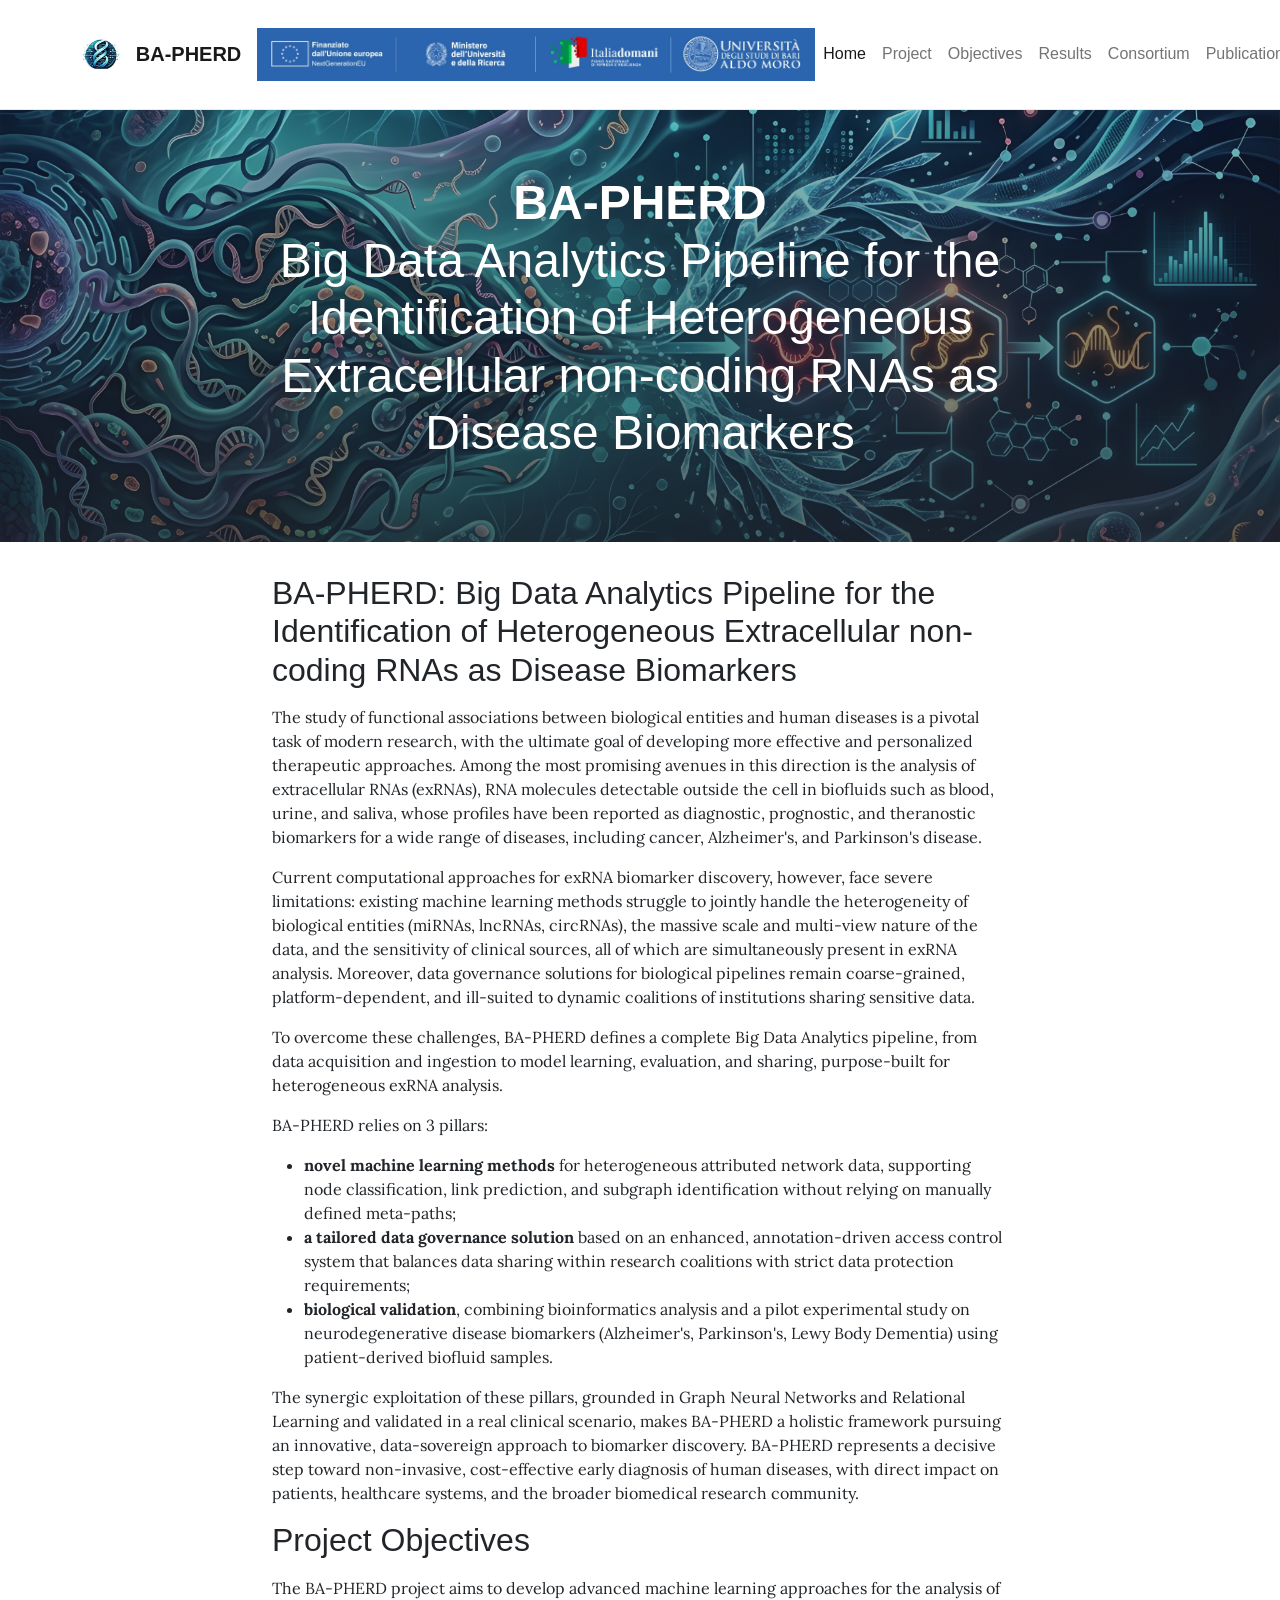
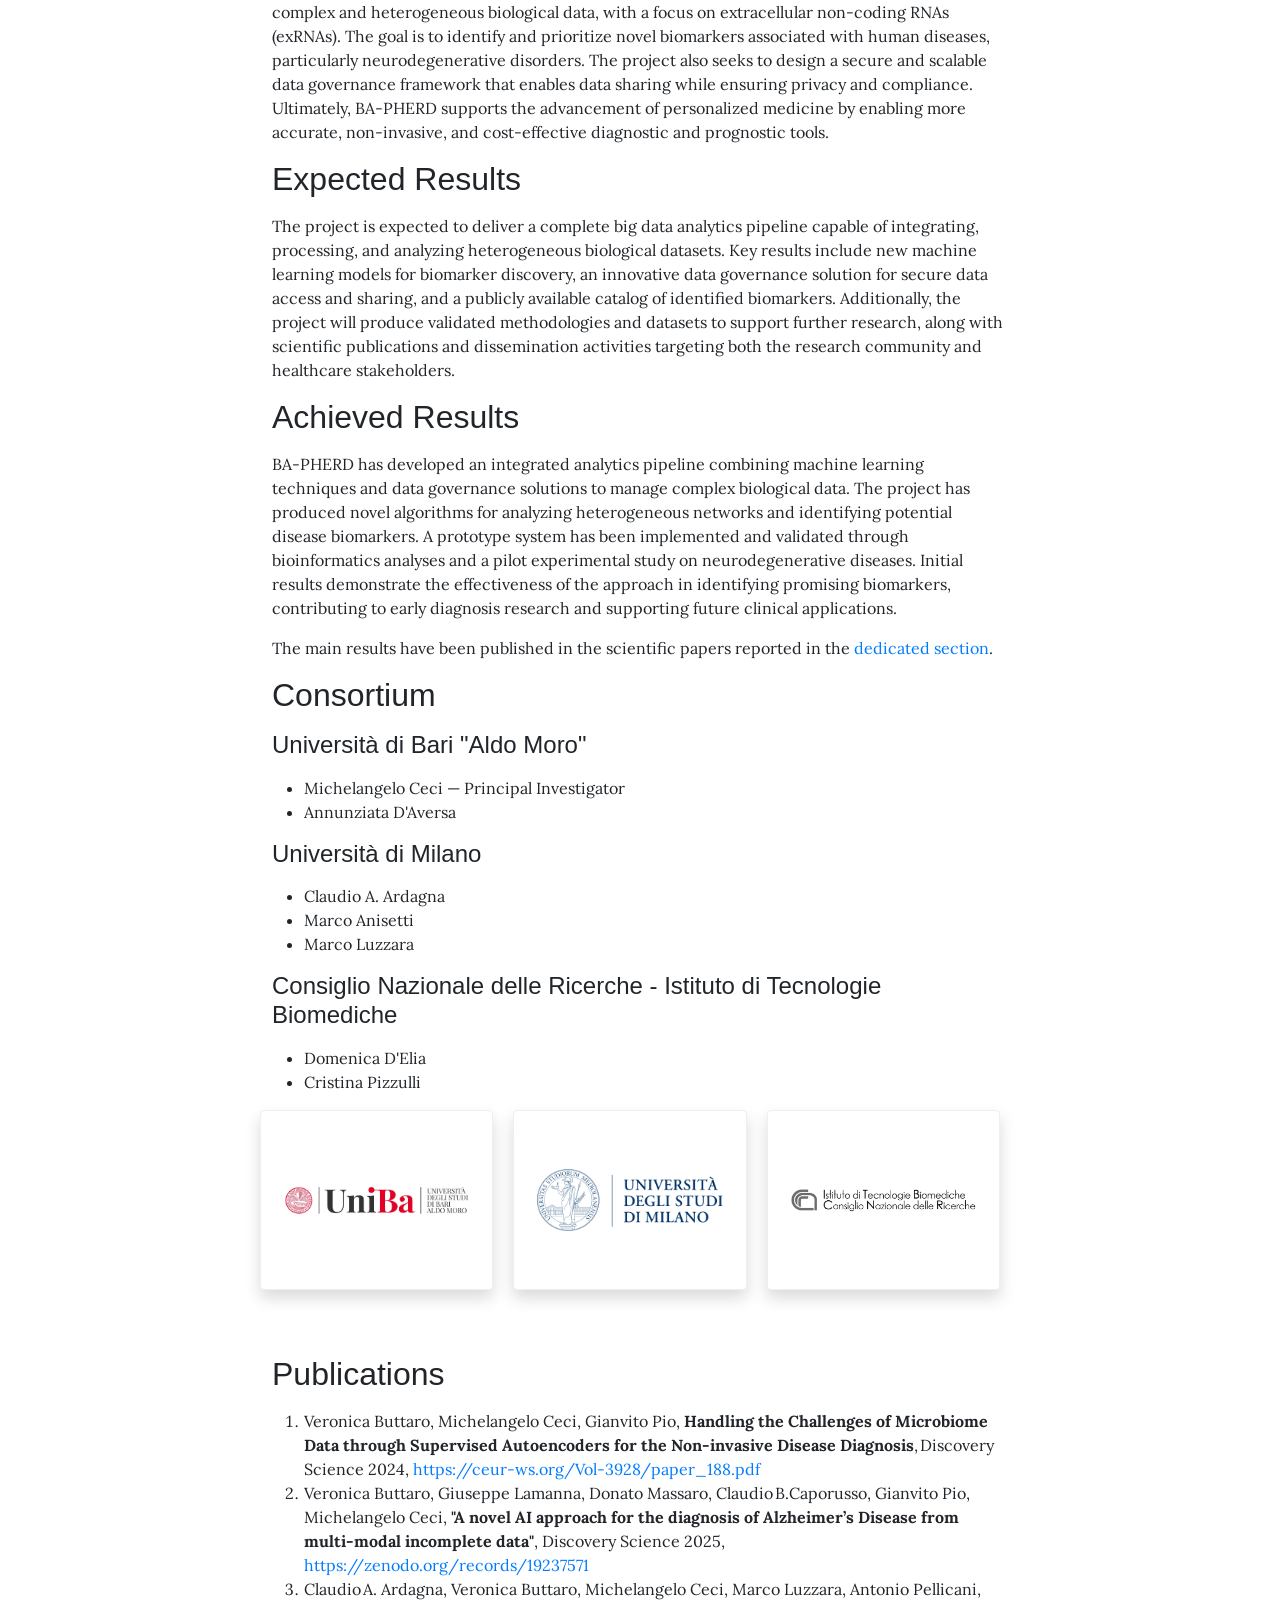
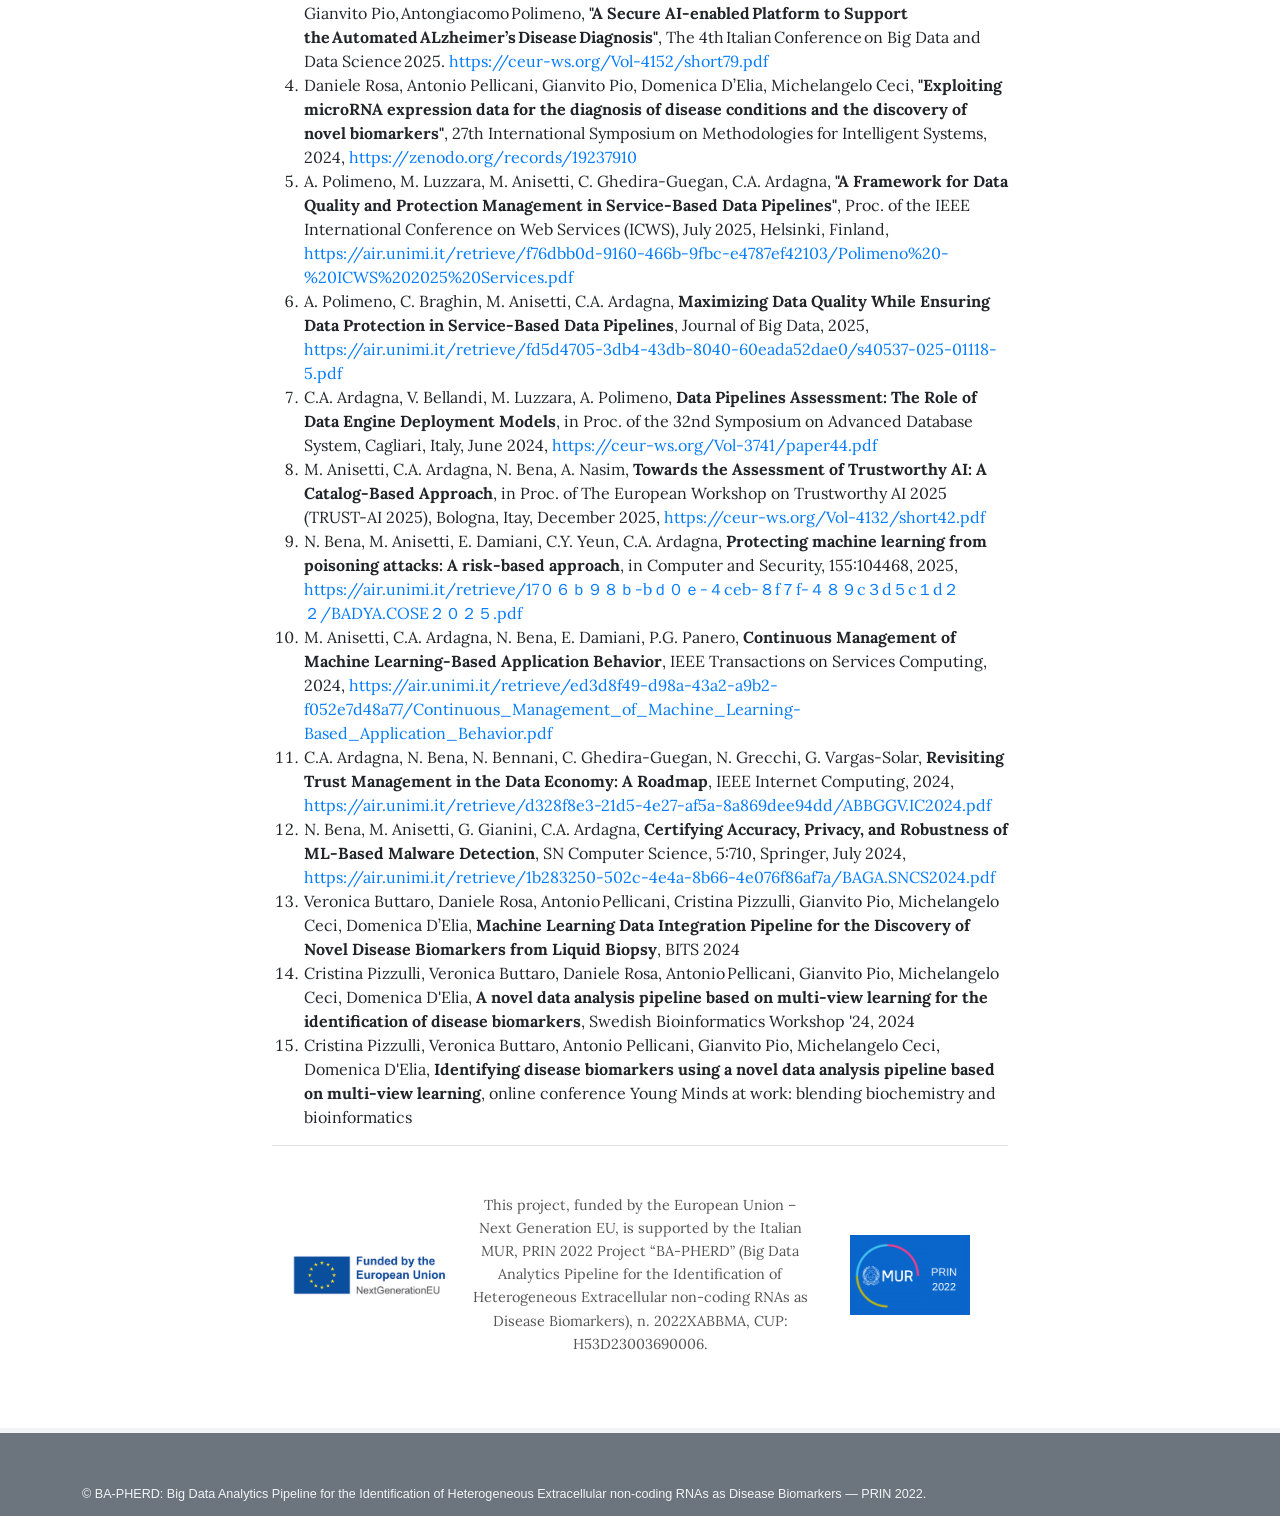
<file: index.html>
<!DOCTYPE html>
<html>

  <head>
  <meta charset="utf-8">
  <meta name="viewport" content="width=device-width, initial-scale=1, shrink-to-fit=no">

  
    <title>BA-PHERD</title>
  

   
  
  
  

  
  
  
  
    <meta name="author" content="BA-PHERD: Big Data Analytics Pipeline for the Identification of Heterogeneous Extracellular non-coding RNAs as Disease Biomarkers">
  
  

  <meta property="og:url" content="/">
  <meta property="og:type" content="website">
  <meta property="og:title" content="<b>BA-PHERD</b><br> Big Data Analytics Pipeline for the Identification of Heterogeneous Extracellular non-coding RNAs as Disease Biomarkers">
  
  
  
    <meta property="og:image" content="/assets/theme/images/2026/banner.png">
  

  <link rel="icon" type="image/x-icon" href="/favicon.ico">
  <!-- Bootstrap CSS is included in main.css -->
  <link rel="stylesheet" href="/assets/theme/css/main.css">
  <link rel="stylesheet" href="/assets/theme/css/fontawesome-all.min.css">
  <link rel="stylesheet" href="/assets/theme/css/academicons.min.css">
  <link rel="stylesheet" href="/assets/theme/css/pygments.css">
  
    <link href="https://fonts.googleapis.com/css?family=Lora:400,400i,700,700i&display=swap" rel="stylesheet">
  
  <link rel="alternate" type="application/rss+xml" title="BA-PHERD - RSS feed" href="/feed.xml" >
  <!-- Javascript libraries: loaded at top so templates can use these -->
  <script src="/assets/theme/js/jquery.min.js"></script>
  <script src="/assets/theme/js/popper.min.js"></script>
  <script src="/assets/theme/js/bootstrap.min.js"></script>
  <script src="/assets/theme/js/dynamic_page.js"></script>
</head>


  <body>
    <nav class="navbar navbar-expand-lg navbar-light bg-light d-print-none" id="main-nav">
  <div class="container">
    
    <!-- Riga 1 mobile: brand | Riga unica desktop: brand -->
<a class="navbar-brand d-flex align-items-center" href="/">      
        <img class="me-3" src="/assets/theme/images/icon.jpg" alt="BA-PHERD">
      
      BA-PHERD
    </a>

    <!-- Riga 2 mobile: immagine centrata | Centro desktop -->
    <img src="/assets/theme/images/2026/prin.jpg" alt="PRIN" class="prin-image mx-auto">

    <!-- Riga 3 mobile: toggler centrato -->
    
    
      <button class="navbar-toggler mx-auto mx-lg-0" type="button" data-bs-toggle="collapse" data-bs-target="#navbar-menu">
        Menu <i class="fas fa-bars"></i>
      </button>
      <div class="collapse navbar-collapse" id="navbar-menu">
        <ul class="navbar-nav ms-auto">
          
            
              <li class="navbar-item">
                
                <a class="nav-link active" href="/">Home</a>
              </li>
            
          
            
              <li class="navbar-item">
                
                <a class="nav-link" href="/#about">Project</a>
              </li>
            
          
            
              <li class="navbar-item">
                
                <a class="nav-link" href="/#objectives">Objectives</a>
              </li>
            
          
            
              <li class="navbar-item">
                
                <a class="nav-link" href="/#exp-res">Results</a>
              </li>
            
          
            
              <li class="navbar-item">
                
                <a class="nav-link" href="/#consortium">Consortium</a>
              </li>
            
          
            
              <li class="navbar-item">
                
                <a class="nav-link" href="/#publications">Publications</a>
              </li>
            
          
        </ul>
      </div>
    
  </div>
</nav>

    <main id="main-content">
      

  <header class="header bg-image" id="main-head" style="background-image: url('/assets/theme/images/2026/banner.png')">

    <div class="container">
      <div class="row">
        <div class="col-md-10 col-lg-8 position-relative mx-auto">
          <h1 class="home"><b>BA-PHERD</b><br> Big Data Analytics Pipeline for the Identification of Heterogeneous Extracellular non-coding RNAs as Disease Biomarkers</h1>
          

          
          <div class="lead">
</div>
          
          

          <div class="tags">
            
          </div>
        </div>
      </div>
    </div>
    
  </header>


      <div class="container content">
          
        

<div class="row">
  <div class="col-md-10 col-lg-8 mx-auto">
    <div class="row">
      <div class="col">

        <section id="about">
    <h2>BA-PHERD: Big Data Analytics Pipeline for the Identification of Heterogeneous Extracellular non-coding RNAs as
        Disease Biomarkers</h2>

    <p>The study of functional associations between biological entities and human diseases is a pivotal task of modern
        research, with the ultimate goal of developing more effective and personalized therapeutic approaches. Among the
        most promising avenues in this direction is the analysis of extracellular RNAs (exRNAs), RNA molecules
        detectable outside the cell in biofluids such as blood, urine, and saliva, whose profiles have been
        reported as diagnostic, prognostic, and theranostic biomarkers for a wide range of diseases, including cancer,
        Alzheimer's, and Parkinson's disease.</p>

    <p>Current computational approaches for exRNA biomarker discovery, however, face severe limitations: existing
        machine learning methods struggle to jointly handle the heterogeneity of biological entities (miRNAs, lncRNAs,
        circRNAs), the massive scale and multi-view nature of the data, and the sensitivity of clinical sources,
        all of which are simultaneously present in exRNA analysis. Moreover, data governance solutions for biological
        pipelines remain coarse-grained, platform-dependent, and ill-suited to dynamic coalitions of institutions
        sharing sensitive data.</p>

    <p>To overcome these challenges, BA-PHERD defines a complete Big Data Analytics pipeline, from data
        acquisition and ingestion to model learning, evaluation, and sharing, purpose-built for heterogeneous
        exRNA analysis.</p>

    <p>BA-PHERD relies on 3 pillars:</p>
    <ul>
        <li><strong>novel machine learning methods</strong> for heterogeneous attributed network data, supporting node
            classification, link prediction, and subgraph identification without relying on manually defined meta-paths;
        </li>
        <li><strong>a tailored data governance solution</strong> based on an enhanced, annotation-driven access control
            system that balances data sharing within research coalitions with strict data protection requirements;</li>
        <li><strong>biological validation</strong>, combining bioinformatics analysis and a pilot experimental study on
            neurodegenerative disease biomarkers (Alzheimer's, Parkinson's, Lewy Body Dementia) using patient-derived
            biofluid samples.</li>
    </ul>

    <p>The synergic exploitation of these pillars, grounded in Graph Neural Networks and Relational Learning and
        validated in a real clinical scenario, makes BA-PHERD a holistic framework pursuing an innovative,
        data-sovereign approach to biomarker discovery. BA-PHERD represents a decisive step toward non-invasive,
        cost-effective early diagnosis of human diseases, with direct impact on patients, healthcare systems, and the
        broader biomedical research community.</p>
</section>

<section id="objectives">
    <h2>Project Objectives</h2>
    
    <p>
        The BA-PHERD project aims to develop advanced machine learning approaches for the analysis of complex and heterogeneous biological data, with a focus on extracellular non-coding RNAs (exRNAs). The goal is to identify and prioritize novel biomarkers associated with human diseases, particularly neurodegenerative disorders. The project also seeks to design a secure and scalable data governance framework that enables data sharing while ensuring privacy and compliance. Ultimately, BA-PHERD supports the advancement of personalized medicine by enabling more accurate, non-invasive, and cost-effective diagnostic and prognostic tools.
    </p>
</section>

<section id="exp-res">
    <h2>Expected Results</h2>
    
    <p>
        The project is expected to deliver a complete big data analytics pipeline capable of integrating, processing, and analyzing heterogeneous biological datasets. Key results include new machine learning models for biomarker discovery, an innovative data governance solution for secure data access and sharing, and a publicly available catalog of identified biomarkers. Additionally, the project will produce validated methodologies and datasets to support further research, along with scientific publications and dissemination activities targeting both the research community and healthcare stakeholders.
    </p>
</section>

<section id="ach-res">
    <h2>Achieved Results</h2>
    
    <p>
        BA-PHERD has developed an integrated analytics pipeline combining machine learning techniques and data governance solutions to manage complex biological data. The project has produced novel algorithms for analyzing heterogeneous networks and identifying potential disease biomarkers. A prototype system has been implemented and validated through bioinformatics analyses and a pilot experimental study on neurodegenerative diseases. Initial results demonstrate the effectiveness of the approach in identifying promising biomarkers, contributing to early diagnosis research and supporting future clinical applications.
    </p>
    <p>
        The main results have been published in the scientific papers reported in the <a href="#publications">dedicated section</a>.
    </p>
</section>


<section id="consortium">
    <h2>Consortium</h2>

    <div class="consortium-unit">
        <h4>Università di Bari "Aldo Moro"</h4>
        <ul>
            <li>Michelangelo Ceci &mdash; Principal Investigator</li>
            <li>Annunziata D'Aversa</li>
        </ul>
    </div>

    <div class="consortium-unit">
        <h4>Università di Milano</h4>
        <ul>
            <li>Claudio A. Ardagna</li>
            <li>Marco Anisetti</li>
            <li>Marco Luzzara</li>
        </ul>
    </div>

    <div class="consortium-unit">
        <h4>Consiglio Nazionale delle Ricerche - Istituto di Tecnologie Biomediche</h4>
        <ul>
            <li>Domenica D'Elia</li>
            <li>Cristina Pizzulli</li>
        </ul>
    </div>
</section>

<section id="logos" class="row flex-expand">
    <div class="col-md-4 col-sm-12 item-expand">
        <a href="https://www.uniba.it/" target="_blank" rel="noopener">
            <div class="pad shadow">
                <img src="/assets/theme/images/2026/Logo-UNIBA.jpg" class="img-sponsor"
                    alt="Università di Bari Aldo Moro">
            </div>
        </a>
    </div>
    <div class="col-md-4 col-sm-12 item-expand">
        <a href="https://www.unimi.it/" target="_blank" rel="noopener">
            <div class="pad shadow">
                <img src="/assets/theme/images/2026/Logo-UNIMI.png" class="img-sponsor" alt="Università di Milano">
            </div>
        </a>
    </div>
    <div class="col-md-4 col-sm-12 item-expand">
        <a href="https://www.itb.cnr.it/istituto/" target="_blank" rel="noopener">
            <div class="pad shadow">
                <img src="/assets/theme/images/2026/LOGO-CNR.png" class="img-sponsor"
                    alt="CNR Istituto di Tecnologie Biomediche">
            </div>
        </a>
    </div>
</section>

<section id="publications">
    <h2>Publications</h2>
    <ol>
        <li>Veronica Buttaro, Michelangelo Ceci, Gianvito Pio, <b>Handling the Challenges of Microbiome Data through Supervised Autoencoders for the Non-invasive Disease Diagnosis</b>, Discovery Science 2024, <a href="https://ceur-ws.org/Vol-3928/paper_188.pdf" target="_blank" rel="noopener">https://ceur-ws.org/Vol-3928/paper_188.pdf</a></li>
        <li>Veronica Buttaro, Giuseppe Lamanna, Donato Massaro, Claudio B.Caporusso, Gianvito Pio, Michelangelo Ceci, <b>"A novel AI approach for the diagnosis of Alzheimer’s Disease from multi-modal incomplete data"</b>, Discovery Science 2025, <a href="https://zenodo.org/records/19237571" target="_blank" rel="noopener">https://zenodo.org/records/19237571</a></li>
        <li>Claudio A. Ardagna, Veronica Buttaro, Michelangelo Ceci, Marco Luzzara, Antonio Pellicani, Gianvito Pio, Antongiacomo Polimeno, <b>"A Secure AI-enabled Platform to Support the Automated ALzheimer’s Disease Diagnosis"</b>, The 4th Italian Conference on Big Data and Data Science 2025. <a href="https://ceur-ws.org/Vol-4152/short79.pdf" target="_blank" rel="noopener">https://ceur-ws.org/Vol-4152/short79.pdf</a></li>
        <li>Daniele Rosa, Antonio Pellicani, Gianvito Pio, Domenica D’Elia, Michelangelo Ceci,  <b>"Exploiting microRNA expression data for the diagnosis of disease conditions and the discovery of novel biomarkers"</b>, 27th International Symposium on Methodologies for Intelligent Systems, 2024, <a href="https://zenodo.org/records/19237910" target="_blank" rel="noopener">https://zenodo.org/records/19237910</a></li>
        

        <li>A. Polimeno, M. Luzzara, M. Anisetti, C. Ghedira-Guegan, C.A. Ardagna, <b>"A Framework for Data Quality and Protection Management in Service-Based Data Pipelines"</b>, Proc. of the IEEE International Conference on Web Services (ICWS), July 2025, Helsinki, Finland, <a href="https://air.unimi.it/retrieve/f76dbb0d-9160-466b-9fbc-e4787ef42103/Polimeno%20-%20ICWS%202025%20Services.pdf" target="_blank" rel="noopener">https://air.unimi.it/retrieve/f76dbb0d-9160-466b-9fbc-e4787ef42103/Polimeno%20-%20ICWS%202025%20Services.pdf</a></li>
        <li>A. Polimeno, C. Braghin, M. Anisetti, C.A. Ardagna, <b>Maximizing Data Quality While Ensuring Data Protection in Service-Based Data Pipelines</b>, Journal of Big Data, 2025, <a href="https://air.unimi.it/retrieve/fd5d4705-3db4-43db-8040-60eada52dae0/s40537-025-01118-5.pdf" target="_blank" rel="noopener">https://air.unimi.it/retrieve/fd5d4705-3db4-43db-8040-60eada52dae0/s40537-025-01118-5.pdf</a></li>
        <li>C.A. Ardagna, V. Bellandi, M. Luzzara, A. Polimeno, <b>Data Pipelines Assessment: The Role of Data Engine Deployment Models</b>, in Proc. of the 32nd Symposium on Advanced Database System, Cagliari, Italy, June 2024, <a href="https://ceur-ws.org/Vol-3741/paper44.pdf" target="_blank" rel="noopener">https://ceur-ws.org/Vol-3741/paper44.pdf</a></li>
        <li>M. Anisetti, C.A. Ardagna, N. Bena, A. Nasim, <b>Towards the Assessment of Trustworthy AI: A Catalog-Based Approach</b>, in Proc. of The European Workshop on Trustworthy AI 2025 (TRUST-AI 2025), Bologna, Itay, December 2025, <a href="https://ceur-ws.org/Vol-4132/short42.pdf" target="_blank" rel="noopener">https://ceur-ws.org/Vol-4132/short42.pdf</a></li>
        <li>N. Bena, M. Anisetti, E. Damiani, C.Y. Yeun, C.A. Ardagna, <b>Protecting machine learning from poisoning attacks: A risk-based approach</b>, in Computer and Security, 155:104468, 2025, <a href="https://air.unimi.it/retrieve/1706b98b-bd0e-4ceb-8f7f-489c3d5c1d2２/BADYA.COSE２０２５.pdf" target="_blank" rel="noopener">https://air.unimi.it/retrieve/17０６ｂ９８ｂ-bｄ０ｅ-４ceb-８f７f-４８９c３d５c１d２２/BADYA.COSE２０２５.pdf</a></li>
        <li>M. Anisetti, C.A. Ardagna, N. Bena, E. Damiani, P.G. Panero, <b>Continuous Management of Machine Learning-Based Application Behavior</b>, IEEE Transactions on Services Computing, 2024, <a href="https://air.unimi.it/retrieve/ed3d8f49-d98a-43a2-a9b2-f052e7d48a77/Continuous_Management_of_Machine_Learning-Based_Application_Behavior.pdf" target="_blank" rel="noopener">https://air.unimi.it/retrieve/ed3d8f49-d98a-43a2-a9b2-f052e7d48a77/Continuous_Management_of_Machine_Learning-Based_Application_Behavior.pdf</a></li>
        <li>C.A. Ardagna, N. Bena, N. Bennani, C. Ghedira-Guegan, N. Grecchi, G. Vargas-Solar, <b>Revisiting Trust Management in the Data Economy: A Roadmap</b>, IEEE Internet Computing, 2024, <a href="https://air.unimi.it/retrieve/d328f8e3-21d5-4e27-af5a-8a869dee94dd/ABBGGV.IC2024.pdf" target="_blank" rel="noopener">https://air.unimi.it/retrieve/d328f8e3-21d5-4e27-af5a-8a869dee94dd/ABBGGV.IC2024.pdf</a></li>
        <li>N. Bena, M. Anisetti, G. Gianini, C.A. Ardagna, <b>Certifying Accuracy, Privacy, and Robustness of ML-Based Malware Detection</b>, SN Computer Science, 5:710, Springer, July 2024, <a href="https://air.unimi.it/retrieve/1b283250-502c-4e4a-8b66-4e076f86af7a/BAGA.SNCS2024.pdf" target="_blank" rel="noopener">https://air.unimi.it/retrieve/1b283250-502c-4e4a-8b66-4e076f86af7a/BAGA.SNCS2024.pdf</a></li>
        <li>Veronica Buttaro, Daniele Rosa, Antonio Pellicani, Cristina Pizzulli, Gianvito Pio, Michelangelo Ceci, Domenica D’Elia, <b>Machine Learning Data Integration Pipeline for the Discovery of Novel Disease Biomarkers from Liquid Biopsy</b>, BITS 2024 </li>
        <li>Cristina Pizzulli, Veronica Buttaro, Daniele Rosa, Antonio Pellicani, Gianvito Pio, Michelangelo Ceci, Domenica D'Elia, <b>A novel data analysis pipeline based on multi-view learning for the identification of disease biomarkers</b>, Swedish Bioinformatics Workshop '24, 2024</li>
        <li>Cristina Pizzulli, Veronica Buttaro, Antonio Pellicani, Gianvito Pio, Michelangelo Ceci, Domenica D'Elia, <b>Identifying disease biomarkers using a novel data analysis pipeline based on multi-view learning</b>, online conference Young Minds at work: blending biochemistry and bioinformatics</li>
    </ol>
</section>


<section id="final" class="container-fluid py-5">
    <div class="row align-items-center text-center">
        <div class="col-md-3 col-12 mb-4 mb-md-0">
            <img src="/assets/theme/images/2026/NextGenEU.png" class="img-fluid img-prin" alt="Next Generation EU">
        </div>
        
        <div class="col-md-6 col-12 mb-4 mb-md-0">
            <p class="project-description">
                This project, funded by the European Union – Next Generation EU, is supported by the Italian MUR, 
                PRIN 2022 Project “BA-PHERD” (Big Data Analytics Pipeline for the Identification of Heterogeneous 
                Extracellular non-coding RNAs as Disease Biomarkers), n. 2022XABBMA, CUP: H53D23003690006.
            </p>
        </div>
        
        <div class="col-md-3 col-12">
            <img src="/assets/theme/images/2026/prin_mur_2022.png" class="img-fluid img-prin" alt="PRIN MUR 2022">
        </div>
    </div>
</section>

      </div>

      
    </div>
    
    
</div>


      </div>
    </main>

    <footer class="d-print-none">
  <div class="container">
    <div class="row">
      
        <div class="col-lg">
          <ul class="list-inline">
            

            

            

            

            

            
          </ul>
        </div>
      

      
    </div>

    <div class="small mt-2">
      
        <p>© BA-PHERD: Big Data Analytics Pipeline for the Identification of Heterogeneous Extracellular non-coding RNAs as Disease Biomarkers</p>
      
      
        <p>PRIN 2022.</p>

      
      
    </div>
  </div>
</footer>

<script src="/assets/theme/js/anchor.min.js"></script>
<script>
  // Show anchors when hovering over headings, using anchor.js
  (function () {
    const headings = ".content h2[id], .content h3[id], .content h4[id], .content h5[id], .content h6[id]";
    anchors.options = { placement: "right" };
    anchors.add(headings);
  })();
</script>


  </body>
</html>
</file>
<file: assets/theme/css/pygments.css>
/*
  This file is not included via npm, since the package is not updated:
  https://github.com/richleland/pygments-css/issues/22

  Copy/pasted from:
  https://github.com/richleland/pygments-css/blob/146834e1f9476d517c10cee5f15381047866d93d/default.css
*/

.highlight .hll { background-color: #ffffcc }
.highlight  { background: #f8f8f8; }
.highlight .c { color: #408080; font-style: italic } /* Comment */
.highlight .err { border: 1px solid #FF0000 } /* Error */
.highlight .k { color: #008000; font-weight: bold } /* Keyword */
.highlight .o { color: #666666 } /* Operator */
.highlight .ch { color: #408080; font-style: italic } /* Comment.Hashbang */
.highlight .cm { color: #408080; font-style: italic } /* Comment.Multiline */
.highlight .cp { color: #BC7A00 } /* Comment.Preproc */
.highlight .cpf { color: #408080; font-style: italic } /* Comment.PreprocFile */
.highlight .c1 { color: #408080; font-style: italic } /* Comment.Single */
.highlight .cs { color: #408080; font-style: italic } /* Comment.Special */
.highlight .gd { color: #A00000 } /* Generic.Deleted */
.highlight .ge { font-style: italic } /* Generic.Emph */
.highlight .gr { color: #FF0000 } /* Generic.Error */
.highlight .gh { color: #000080; font-weight: bold } /* Generic.Heading */
.highlight .gi { color: #00A000 } /* Generic.Inserted */
.highlight .go { color: #888888 } /* Generic.Output */
.highlight .gp { color: #000080; font-weight: bold } /* Generic.Prompt */
.highlight .gs { font-weight: bold } /* Generic.Strong */
.highlight .gu { color: #800080; font-weight: bold } /* Generic.Subheading */
.highlight .gt { color: #0044DD } /* Generic.Traceback */
.highlight .kc { color: #008000; font-weight: bold } /* Keyword.Constant */
.highlight .kd { color: #008000; font-weight: bold } /* Keyword.Declaration */
.highlight .kn { color: #008000; font-weight: bold } /* Keyword.Namespace */
.highlight .kp { color: #008000 } /* Keyword.Pseudo */
.highlight .kr { color: #008000; font-weight: bold } /* Keyword.Reserved */
.highlight .kt { color: #B00040 } /* Keyword.Type */
.highlight .m { color: #666666 } /* Literal.Number */
.highlight .s { color: #BA2121 } /* Literal.String */
.highlight .na { color: #7D9029 } /* Name.Attribute */
.highlight .nb { color: #008000 } /* Name.Builtin */
.highlight .nc { color: #0000FF; font-weight: bold } /* Name.Class */
.highlight .no { color: #880000 } /* Name.Constant */
.highlight .nd { color: #AA22FF } /* Name.Decorator */
.highlight .ni { color: #999999; font-weight: bold } /* Name.Entity */
.highlight .ne { color: #D2413A; font-weight: bold } /* Name.Exception */
.highlight .nf { color: #0000FF } /* Name.Function */
.highlight .nl { color: #A0A000 } /* Name.Label */
.highlight .nn { color: #0000FF; font-weight: bold } /* Name.Namespace */
.highlight .nt { color: #008000; font-weight: bold } /* Name.Tag */
.highlight .nv { color: #19177C } /* Name.Variable */
.highlight .ow { color: #AA22FF; font-weight: bold } /* Operator.Word */
.highlight .w { color: #bbbbbb } /* Text.Whitespace */
.highlight .mb { color: #666666 } /* Literal.Number.Bin */
.highlight .mf { color: #666666 } /* Literal.Number.Float */
.highlight .mh { color: #666666 } /* Literal.Number.Hex */
.highlight .mi { color: #666666 } /* Literal.Number.Integer */
.highlight .mo { color: #666666 } /* Literal.Number.Oct */
.highlight .sa { color: #BA2121 } /* Literal.String.Affix */
.highlight .sb { color: #BA2121 } /* Literal.String.Backtick */
.highlight .sc { color: #BA2121 } /* Literal.String.Char */
.highlight .dl { color: #BA2121 } /* Literal.String.Delimiter */
.highlight .sd { color: #BA2121; font-style: italic } /* Literal.String.Doc */
.highlight .s2 { color: #BA2121 } /* Literal.String.Double */
.highlight .se { color: #BB6622; font-weight: bold } /* Literal.String.Escape */
.highlight .sh { color: #BA2121 } /* Literal.String.Heredoc */
.highlight .si { color: #BB6688; font-weight: bold } /* Literal.String.Interpol */
.highlight .sx { color: #008000 } /* Literal.String.Other */
.highlight .sr { color: #BB6688 } /* Literal.String.Regex */
.highlight .s1 { color: #BA2121 } /* Literal.String.Single */
.highlight .ss { color: #19177C } /* Literal.String.Symbol */
.highlight .bp { color: #008000 } /* Name.Builtin.Pseudo */
.highlight .fm { color: #0000FF } /* Name.Function.Magic */
.highlight .vc { color: #19177C } /* Name.Variable.Class */
.highlight .vg { color: #19177C } /* Name.Variable.Global */
.highlight .vi { color: #19177C } /* Name.Variable.Instance */
.highlight .vm { color: #19177C } /* Name.Variable.Magic */
.highlight .il { color: #666666 } /* Literal.Number.Integer.Long */
</file>
<file: assets/theme/css/academicons.min.css>
@font-face{font-family:Academicons;font-style:normal;font-weight:400;font-display:block;src:url(../fonts/academicons.eot);src:url(../fonts/academicons.eot) format('embedded-opentype'),url(../fonts/academicons.ttf) format('truetype'),url(../fonts/academicons.woff) format('woff'),url(../fonts/academicons.svg) format('svg')}.ai{font-family:Academicons;font-weight:400;-moz-osx-font-smoothing:grayscale;-webkit-font-smoothing:antialiased;display:inline-block;font-style:normal;font-variant:normal;text-rendering:auto;line-height:1}.ai-academia:before{content:"\e9af"}.ai-academia-square:before{content:"\e93d"}.ai-acclaim:before{content:"\e92e"}.ai-acclaim-square:before{content:"\e93a"}.ai-acm:before{content:"\e93c"}.ai-acm-square:before{content:"\e95d"}.ai-acmdl:before{content:"\e96a"}.ai-acmdl-square:before{content:"\e9d3"}.ai-ads:before{content:"\e9cb"}.ai-ads-square:before{content:"\e94a"}.ai-africarxiv:before{content:"\e91b"}.ai-africarxiv-square:before{content:"\e90b"}.ai-arxiv:before{content:"\e974"}.ai-arxiv-square:before{content:"\e9a6"}.ai-biorxiv:before{content:"\e9a2"}.ai-biorxiv-square:before{content:"\e98b"}.ai-ceur:before{content:"\e96d"}.ai-ceur-square:before{content:"\e92f"}.ai-ciencia-vitae:before{content:"\e912"}.ai-ciencia-vitae-square:before{content:"\e913"}.ai-closed-access:before{content:"\e942"}.ai-closed-access-square:before{content:"\e943"}.ai-conversation:before{content:"\e94c"}.ai-conversation-square:before{content:"\e915"}.ai-coursera:before{content:"\e95f"}.ai-coursera-square:before{content:"\e97f"}.ai-crossref:before{content:"\e918"}.ai-crossref-square:before{content:"\e919"}.ai-cv:before{content:"\e9a5"}.ai-cv-square:before{content:"\e90a"}.ai-datacite:before{content:"\e91c"}.ai-datacite-square:before{content:"\e91d"}.ai-dataverse:before{content:"\e9f7"}.ai-dataverse-square:before{content:"\e9e4"}.ai-dblp:before{content:"\e94f"}.ai-dblp-square:before{content:"\e93f"}.ai-depsy:before{content:"\e97a"}.ai-depsy-square:before{content:"\e94b"}.ai-doi:before{content:"\e97e"}.ai-doi-square:before{content:"\e98f"}.ai-dryad:before{content:"\e97c"}.ai-dryad-square:before{content:"\e98c"}.ai-elsevier:before{content:"\e961"}.ai-elsevier-square:before{content:"\e910"}.ai-figshare:before{content:"\e981"}.ai-figshare-square:before{content:"\e9e7"}.ai-google-scholar:before{content:"\e9d4"}.ai-google-scholar-square:before{content:"\e9f9"}.ai-hal:before{content:"\e92c"}.ai-hal-square:before{content:"\e92d"}.ai-hypothesis:before{content:"\e95a"}.ai-hypothesis-square:before{content:"\e95b"}.ai-ideas-repec:before{content:"\e9ed"}.ai-ideas-repec-square:before{content:"\e9f8"}.ai-ieee:before{content:"\e929"}.ai-ieee-square:before{content:"\e9b9"}.ai-impactstory:before{content:"\e9cf"}.ai-impactstory-square:before{content:"\e9aa"}.ai-inaturalist:before{content:"\e900"}.ai-inaturalist-square:before{content:"\e901"}.ai-inpn:before{content:"\e902"}.ai-inpn-square:before{content:"\e903"}.ai-inspire:before{content:"\e9e9"}.ai-inspire-square:before{content:"\e9fe"}.ai-isidore:before{content:"\e936"}.ai-isidore-square:before{content:"\e954"}.ai-jstor:before{content:"\e938"}.ai-jstor-square:before{content:"\e944"}.ai-lattes:before{content:"\e9b3"}.ai-lattes-square:before{content:"\e99c"}.ai-mathoverflow:before{content:"\e9f6"}.ai-mathoverflow-square:before{content:"\e97b"}.ai-mendeley:before{content:"\e9f0"}.ai-mendeley-square:before{content:"\e9f3"}.ai-moodle:before{content:"\e907"}.ai-moodle-square:before{content:"\e908"}.ai-nakala:before{content:"\e940"}.ai-nakala-square:before{content:"\e941"}.ai-obp:before{content:"\e92a"}.ai-obp-square:before{content:"\e92b"}.ai-open-access:before{content:"\e939"}.ai-open-access-square:before{content:"\e9f4"}.ai-open-data:before{content:"\e966"}.ai-open-data-square:before{content:"\e967"}.ai-open-materials:before{content:"\e968"}.ai-open-materials-square:before{content:"\e969"}.ai-openedition:before{content:"\e946"}.ai-openedition-square:before{content:"\e947"}.ai-orcid:before{content:"\e9d9"}.ai-orcid-square:before{content:"\e9c3"}.ai-osf:before{content:"\e9ef"}.ai-osf-square:before{content:"\e931"}.ai-overleaf:before{content:"\e914"}.ai-overleaf-square:before{content:"\e98d"}.ai-philpapers:before{content:"\e98a"}.ai-philpapers-square:before{content:"\e96f"}.ai-piazza:before{content:"\e99a"}.ai-piazza-square:before{content:"\e90c"}.ai-preregistered:before{content:"\e906"}.ai-preregistered-square:before{content:"\e96b"}.ai-protocols:before{content:"\e952"}.ai-protocols-square:before{content:"\e953"}.ai-psyarxiv:before{content:"\e90e"}.ai-psyarxiv-square:before{content:"\e90f"}.ai-publons:before{content:"\e937"}.ai-publons-square:before{content:"\e94e"}.ai-pubmed:before{content:"\e99f"}.ai-pubmed-square:before{content:"\e97d"}.ai-pubpeer:before{content:"\e922"}.ai-pubpeer-square:before{content:"\e923"}.ai-researcherid:before{content:"\e91a"}.ai-researcherid-square:before{content:"\e95c"}.ai-researchgate:before{content:"\e95e"}.ai-researchgate-square:before{content:"\e99e"}.ai-ror:before{content:"\e948"}.ai-ror-square:before{content:"\e949"}.ai-sci-hub:before{content:"\e959"}.ai-sci-hub-square:before{content:"\e905"}.ai-scirate:before{content:"\e98e"}.ai-scirate-square:before{content:"\e99d"}.ai-scopus:before{content:"\e91e"}.ai-scopus-square:before{content:"\e91f"}.ai-semantic-scholar:before{content:"\e96e"}.ai-semantic-scholar-square:before{content:"\e96c"}.ai-springer:before{content:"\e928"}.ai-springer-square:before{content:"\e99b"}.ai-ssrn:before{content:"\e916"}.ai-ssrn-square:before{content:"\e917"}.ai-stackoverflow:before{content:"\e920"}.ai-stackoverflow-square:before{content:"\e921"}.ai-zenodo:before{content:"\e911"}.ai-zotero:before{content:"\e962"}.ai-zotero-square:before{content:"\e932"}.ai-lg{font-size:1.33333em;line-height:.75em;vertical-align:-.0667em}.ai-xs{font-size:.75em}.ai-sm{font-size:.875em}.ai-1x{font-size:1em}.ai-2x{font-size:2em}.ai-3x{font-size:3em}.ai-4x{font-size:4em}.ai-5x{font-size:5em}.ai-6x{font-size:6em}.ai-7x{font-size:7em}.ai-8x{font-size:8em}.ai-9x{font-size:9em}.ai-10x{font-size:10em}.ai-fw{text-align:center;width:1.25em}.ai-ul{list-style-type:none;margin-left:2.5em;padding-left:0}.ai-ul>li{position:relative}.ai-li{left:-2em;position:absolute;text-align:center;width:2em;line-height:inherit}.ai-border{border:solid .08em #eee;border-radius:.1em;padding:.2em .25em .15em}.ai-pull-left{float:left}.ai-pull-right{float:right}.ai.ai-pull-left{margin-right:.3em}.ai.ai-pull-right{margin-right:.3em}.ai-stack{display:inline-block;height:2em;line-height:2em;position:relative;vertical-align:middle;width:2.5em}.ai-stack-1x,.ai-stack-2x{left:0;position:absolute;text-align:center;width:100%}.ai-stack-1x{line-height:inherit}.ai-stack-2x{font-size:2em}.ai-inverse{color:#fff}
</file>
